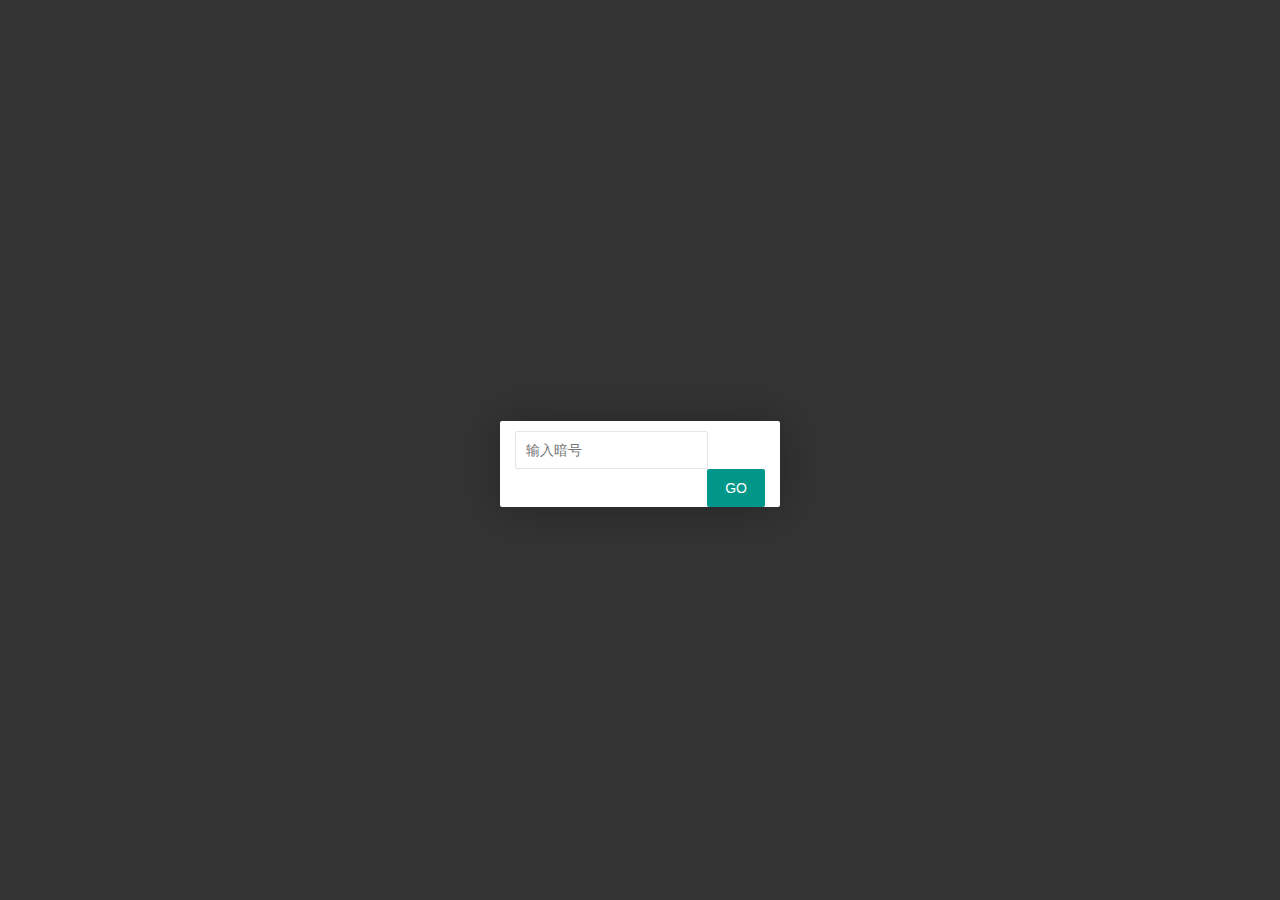
<file: alert.html>
<!DOCTYPE html>
<html>
<head>
<meta charset="utf-8">
<link rel="stylesheet" href="layui/css/layui.css">
</head>
<body>
<!-- 
<div class="layui-card-body">
	<div class="layui-inline">
	    <div class="layui-input-inline">
			<input type="text" class="layui-input" id="code" placeholder="输入暗号">
		</div>
		<button class="layui-btn" id="go" style="float:right;">GO</button>
	</div>
</div>
 -->
<script type="text/javascript" src="layui/layui.js"></script>
<script type="text/javascript">
layui.use(['jquery','layer'],function(){
	var $ = layui.jquery;
	var layer = layui.layer;
	var html = '<div class="layui-card-body"' +
					'<div class="layui-inline">' +
					    '<div class="layui-input-inline">' +
							'<input type="text" class="layui-input" id="code" placeholder="输入暗号">' +
						'</div>' +
						'<button class="layui-btn" id="go" style="float:right;">GO</button>' +
					'</div>' +
				'</div>';

    //示范一个公告层
   layer.open({
      type: 1,
      title: false, //不显示标题栏
      closeBtn: false,
      area: '280px;',
      shade: 0.8,
      content: html,
      success: function(layero){
        layero.find('#go').on("click", function(){
        	alert(layero.find('#code').val());
        });
      }
    });
 	
})
</script>
</body>
</html>
</file>
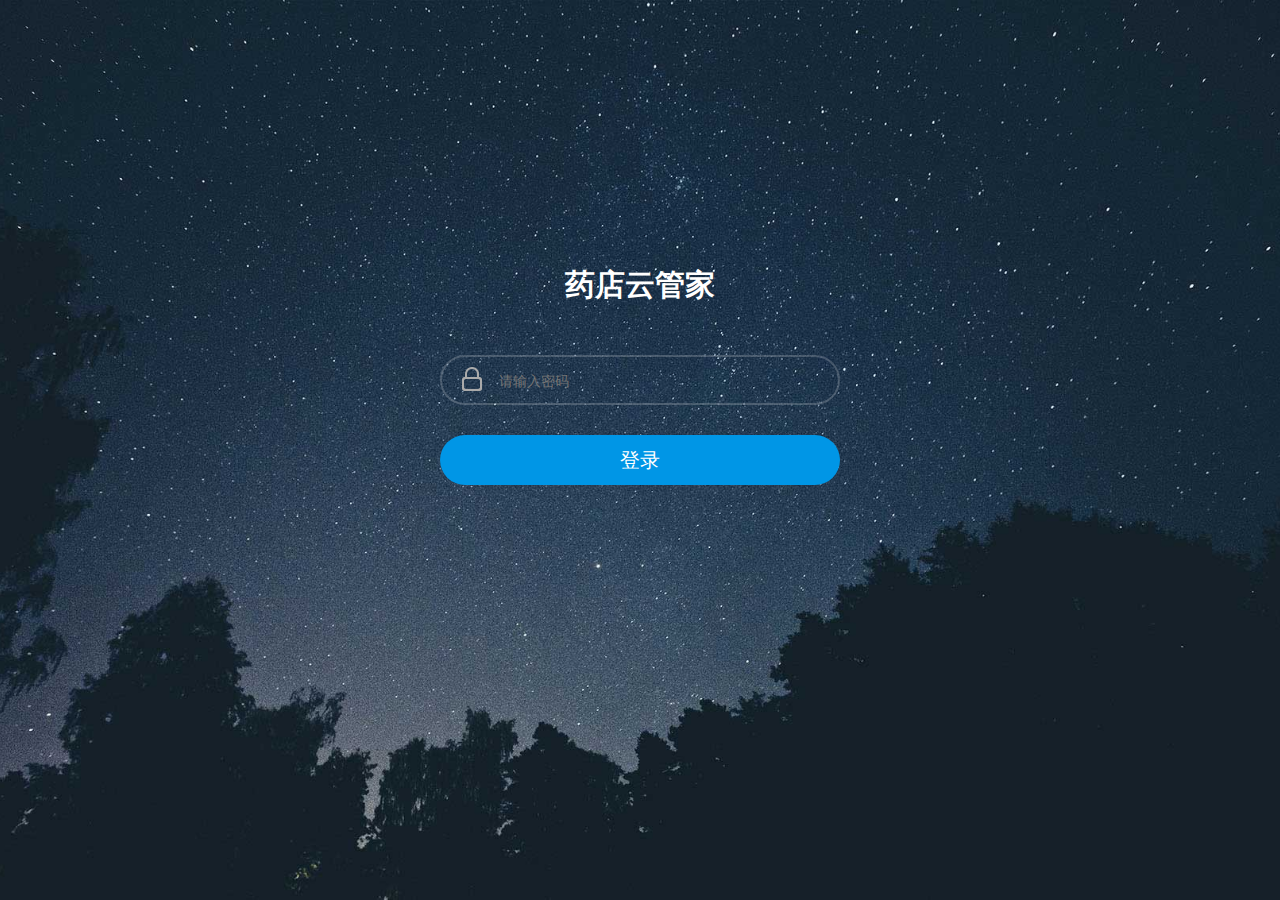
<file: admin/login.html>
<!DOCTYPE html>
<html>
<head>
<title>登录</title>
<meta charset="utf-8">
<link rel="stylesheet" type="text/css" href="css/login.css" />
</head>
<body>
	
	<div class="container">
		<div class="logo_box">
			<h2>药店云管家</h2>
			<!-- <div class="input_outer">
				<span class="u_user"></span>
				<input id="username" type="text" class="text" placeholder="请输入账户">
			</div> -->
			<div class="input_outer">
				<span class="us_uer"></span>
				<input id="password" type="password" class="text" placeholder="请输入密码">
			</div>
			<div class="mb2">
				<a class="act-but submit" href="javascript:;" id="submit">登录</a>
			</div>
		</div>
	</div>
	
<script src="/layui/layui.js"></script>
<script>
layui.use(['jquery','layer'],function(){
	var $ = layui.jquery;
	var layer = layui.layer;

	$("#submit").on("click", function(){
		$.post("/login", {password:$("#password").val()}, function(data){
			if(data){
				location.href="/index";
			}else{
				layui.layer.msg("密码错误");
			}
		});
	});

});
</script>
</body>
</html>
</file>
<file: layui/css/layui.css>
/** layui-v2.3.0-rc1 MIT License By https://www.layui.com */
 .layui-inline,img{display:inline-block;vertical-align:middle}.layui-rate,li{list-style:none}h1,h2,h3,h4,h5,h6{font-weight:400}.layui-edge,.layui-header,.layui-inline,.layui-main{position:relative}.layui-btn,.layui-edge,.layui-inline,img{vertical-align:middle}.layui-btn,.layui-disabled,.layui-icon,.layui-unselect{-webkit-user-select:none;-ms-user-select:none;-moz-user-select:none}blockquote,body,button,dd,div,dl,dt,form,h1,h2,h3,h4,h5,h6,input,li,ol,p,pre,td,textarea,th,ul{margin:0;padding:0;-webkit-tap-highlight-color:rgba(0,0,0,0)}a:active,a:hover{outline:0}img{border:none}table{border-collapse:collapse;border-spacing:0}h4,h5,h6{font-size:100%}button,input,optgroup,option,select,textarea{font-family:inherit;font-size:inherit;font-style:inherit;font-weight:inherit;outline:0}pre{white-space:pre-wrap;white-space:-moz-pre-wrap;white-space:-pre-wrap;white-space:-o-pre-wrap;word-wrap:break-word}body{line-height:24px;font:14px Helvetica Neue,Helvetica,PingFang SC,\5FAE\8F6F\96C5\9ED1,Tahoma,Arial,sans-serif}hr{height:1px;margin:10px 0;border:0;clear:both}a{color:#333;text-decoration:none}a:hover{color:#777}a cite{font-style:normal;*cursor:pointer}.layui-border-box,.layui-border-box *{box-sizing:border-box}.layui-box,.layui-box *{box-sizing:content-box}.layui-clear{clear:both;*zoom:1}.layui-clear:after{content:'\20';clear:both;*zoom:1;display:block;height:0}.layui-inline{*display:inline;*zoom:1}.layui-edge{display:inline-block;width:0;height:0;border-width:6px;border-style:dashed;border-color:transparent;overflow:hidden}.layui-edge-top{top:-4px;border-bottom-color:#999;border-bottom-style:solid}.layui-edge-right{border-left-color:#999;border-left-style:solid}.layui-edge-bottom{top:2px;border-top-color:#999;border-top-style:solid}.layui-edge-left{border-right-color:#999;border-right-style:solid}.layui-elip{text-overflow:ellipsis;overflow:hidden;white-space:nowrap}.layui-disabled,.layui-disabled:hover{color:#d2d2d2!important;cursor:not-allowed!important}.layui-circle{border-radius:100%}.layui-show{display:block!important}.layui-hide{display:none!important}@font-face{font-family:layui-icon;src:url(../font/iconfont.eot?v=230-rc1);src:url(../font/iconfont.eot?v=230-rc1#iefix) format('embedded-opentype'),url(../font/iconfont.svg?v=230-rc1#iconfont) format('svg'),url(../font/iconfont.woff?v=230-rc1) format('woff'),url(../font/iconfont.ttf?v=230-rc1) format('truetype')}.layui-icon{font-family:layui-icon!important;font-size:16px;font-style:normal;-webkit-font-smoothing:antialiased;-moz-osx-font-smoothing:grayscale}.layui-icon-reply-fill:before{content:"\e611"}.layui-icon-set-fill:before{content:"\e614"}.layui-icon-menu-fill:before{content:"\e60f"}.layui-icon-search:before{content:"\e615"}.layui-icon-share:before{content:"\e641"}.layui-icon-set-sm:before{content:"\e620"}.layui-icon-engine:before{content:"\e628"}.layui-icon-close:before{content:"\1006"}.layui-icon-close-fill:before{content:"\1007"}.layui-icon-chart-screen:before{content:"\e629"}.layui-icon-star:before{content:"\e600"}.layui-icon-circle-dot:before{content:"\e617"}.layui-icon-chat:before{content:"\e606"}.layui-icon-release:before{content:"\e609"}.layui-icon-list:before{content:"\e60a"}.layui-icon-chart:before{content:"\e62c"}.layui-icon-ok-circle:before{content:"\1005"}.layui-icon-layim-theme:before{content:"\e61b"}.layui-icon-table:before{content:"\e62d"}.layui-icon-right:before{content:"\e602"}.layui-icon-left:before{content:"\e603"}.layui-icon-cart-simple:before{content:"\e698"}.layui-icon-face-cry:before{content:"\e69c"}.layui-icon-face-smile:before{content:"\e6af"}.layui-icon-survey:before{content:"\e6b2"}.layui-icon-tree:before{content:"\e62e"}.layui-icon-upload-circle:before{content:"\e62f"}.layui-icon-add-circle:before{content:"\e61f"}.layui-icon-download-circle:before{content:"\e601"}.layui-icon-templeate-1:before{content:"\e630"}.layui-icon-util:before{content:"\e631"}.layui-icon-face-surprised:before{content:"\e664"}.layui-icon-edit:before{content:"\e642"}.layui-icon-speaker:before{content:"\e645"}.layui-icon-down:before{content:"\e61a"}.layui-icon-file:before{content:"\e621"}.layui-icon-layouts:before{content:"\e632"}.layui-icon-rate-half:before{content:"\e6c9"}.layui-icon-add-circle-fine:before{content:"\e608"}.layui-icon-prev-circle:before{content:"\e633"}.layui-icon-read:before{content:"\e705"}.layui-icon-404:before{content:"\e61c"}.layui-icon-carousel:before{content:"\e634"}.layui-icon-help:before{content:"\e607"}.layui-icon-code-circle:before{content:"\e635"}.layui-icon-water:before{content:"\e636"}.layui-icon-username:before{content:"\e66f"}.layui-icon-find-fill:before{content:"\e670"}.layui-icon-about:before{content:"\e60b"}.layui-icon-location:before{content:"\e715"}.layui-icon-up:before{content:"\e619"}.layui-icon-pause:before{content:"\e651"}.layui-icon-date:before{content:"\e637"}.layui-icon-layim-uploadfile:before{content:"\e61d"}.layui-icon-delete:before{content:"\e640"}.layui-icon-play:before{content:"\e652"}.layui-icon-top:before{content:"\e604"}.layui-icon-friends:before{content:"\e612"}.layui-icon-refresh-3:before{content:"\e9aa"}.layui-icon-ok:before{content:"\e605"}.layui-icon-layer:before{content:"\e638"}.layui-icon-face-smile-fine:before{content:"\e60c"}.layui-icon-dollar:before{content:"\e659"}.layui-icon-group:before{content:"\e613"}.layui-icon-layim-download:before{content:"\e61e"}.layui-icon-picture-fine:before{content:"\e60d"}.layui-icon-link:before{content:"\e64c"}.layui-icon-diamond:before{content:"\e735"}.layui-icon-log:before{content:"\e60e"}.layui-icon-rate-solid:before{content:"\e67a"}.layui-icon-fonts-del:before{content:"\e64f"}.layui-icon-unlink:before{content:"\e64d"}.layui-icon-fonts-clear:before{content:"\e639"}.layui-icon-triangle-r:before{content:"\e623"}.layui-icon-circle:before{content:"\e63f"}.layui-icon-radio:before{content:"\e643"}.layui-icon-align-center:before{content:"\e647"}.layui-icon-align-right:before{content:"\e648"}.layui-icon-align-left:before{content:"\e649"}.layui-icon-loading-1:before{content:"\e63e"}.layui-icon-return:before{content:"\e65c"}.layui-icon-fonts-strong:before{content:"\e62b"}.layui-icon-upload:before{content:"\e67c"}.layui-icon-dialogue:before{content:"\e63a"}.layui-icon-video:before{content:"\e6ed"}.layui-icon-headset:before{content:"\e6fc"}.layui-icon-cellphone-fine:before{content:"\e63b"}.layui-icon-add-1:before{content:"\e654"}.layui-icon-face-smile-b:before{content:"\e650"}.layui-icon-fonts-html:before{content:"\e64b"}.layui-icon-form:before{content:"\e63c"}.layui-icon-cart:before{content:"\e657"}.layui-icon-camera-fill:before{content:"\e65d"}.layui-icon-tabs:before{content:"\e62a"}.layui-icon-fonts-code:before{content:"\e64e"}.layui-icon-fire:before{content:"\e756"}.layui-icon-set:before{content:"\e716"}.layui-icon-fonts-u:before{content:"\e646"}.layui-icon-triangle-d:before{content:"\e625"}.layui-icon-tips:before{content:"\e702"}.layui-icon-picture:before{content:"\e64a"}.layui-icon-more-vertical:before{content:"\e671"}.layui-icon-flag:before{content:"\e66c"}.layui-icon-loading:before{content:"\e63d"}.layui-icon-fonts-i:before{content:"\e644"}.layui-icon-refresh-1:before{content:"\e666"}.layui-icon-rmb:before{content:"\e65e"}.layui-icon-home:before{content:"\e68e"}.layui-icon-user:before{content:"\e770"}.layui-icon-notice:before{content:"\e667"}.layui-icon-login-weibo:before{content:"\e675"}.layui-icon-voice:before{content:"\e688"}.layui-icon-upload-drag:before{content:"\e681"}.layui-icon-login-qq:before{content:"\e676"}.layui-icon-snowflake:before{content:"\e6b1"}.layui-icon-file-b:before{content:"\e655"}.layui-icon-template:before{content:"\e663"}.layui-icon-auz:before{content:"\e672"}.layui-icon-console:before{content:"\e665"}.layui-icon-app:before{content:"\e653"}.layui-icon-prev:before{content:"\e65a"}.layui-icon-website:before{content:"\e7ae"}.layui-icon-next:before{content:"\e65b"}.layui-icon-component:before{content:"\e857"}.layui-icon-more:before{content:"\e65f"}.layui-icon-login-wechat:before{content:"\e677"}.layui-icon-shrink-right:before{content:"\e668"}.layui-icon-spread-left:before{content:"\e66b"}.layui-icon-camera:before{content:"\e660"}.layui-icon-note:before{content:"\e66e"}.layui-icon-refresh:before{content:"\e669"}.layui-icon-female:before{content:"\e661"}.layui-icon-male:before{content:"\e662"}.layui-icon-password:before{content:"\e673"}.layui-icon-senior:before{content:"\e674"}.layui-icon-theme:before{content:"\e66a"}.layui-icon-tread:before{content:"\e6c5"}.layui-icon-praise:before{content:"\e6c6"}.layui-icon-star-fill:before{content:"\e658"}.layui-icon-rate:before{content:"\e67b"}.layui-icon-template-1:before{content:"\e656"}.layui-icon-vercode:before{content:"\e679"}.layui-icon-cellphone:before{content:"\e678"}.layui-main{width:1140px;margin:0 auto}.layui-header{z-index:1000;height:60px}.layui-header a:hover{transition:all .5s;-webkit-transition:all .5s}.layui-side{position:fixed;left:0;top:0;bottom:0;z-index:999;width:200px;overflow-x:hidden}.layui-side-scroll{position:relative;width:220px;height:100%;overflow-x:hidden}.layui-body{position:absolute;left:200px;right:0;top:0;bottom:0;z-index:998;width:auto;overflow:hidden;overflow-y:auto;box-sizing:border-box}.layui-layout-body{overflow:hidden}.layui-layout-admin .layui-header{background-color:#23262E}.layui-layout-admin .layui-side{top:60px;width:200px;overflow-x:hidden}.layui-layout-admin .layui-body{top:60px;bottom:44px}.layui-layout-admin .layui-main{width:auto;margin:0 15px}.layui-layout-admin .layui-footer{position:fixed;left:200px;right:0;bottom:0;height:44px;line-height:44px;padding:0 15px;background-color:#eee}.layui-layout-admin .layui-logo{position:absolute;left:0;top:0;width:200px;height:100%;line-height:60px;text-align:center;color:#009688;font-size:16px}.layui-layout-admin .layui-header .layui-nav{background:0 0}.layui-layout-left{position:absolute!important;left:200px;top:0}.layui-layout-right{position:absolute!important;right:0;top:0}.layui-container{position:relative;margin:0 auto;padding:0 15px;box-sizing:border-box}.layui-fluid{position:relative;margin:0 auto;padding:0 15px}.layui-row:after,.layui-row:before{content:'';display:block;clear:both}.layui-col-lg1,.layui-col-lg10,.layui-col-lg11,.layui-col-lg12,.layui-col-lg2,.layui-col-lg3,.layui-col-lg4,.layui-col-lg5,.layui-col-lg6,.layui-col-lg7,.layui-col-lg8,.layui-col-lg9,.layui-col-md1,.layui-col-md10,.layui-col-md11,.layui-col-md12,.layui-col-md2,.layui-col-md3,.layui-col-md4,.layui-col-md5,.layui-col-md6,.layui-col-md7,.layui-col-md8,.layui-col-md9,.layui-col-sm1,.layui-col-sm10,.layui-col-sm11,.layui-col-sm12,.layui-col-sm2,.layui-col-sm3,.layui-col-sm4,.layui-col-sm5,.layui-col-sm6,.layui-col-sm7,.layui-col-sm8,.layui-col-sm9,.layui-col-xs1,.layui-col-xs10,.layui-col-xs11,.layui-col-xs12,.layui-col-xs2,.layui-col-xs3,.layui-col-xs4,.layui-col-xs5,.layui-col-xs6,.layui-col-xs7,.layui-col-xs8,.layui-col-xs9{position:relative;display:block;box-sizing:border-box}.layui-col-xs1,.layui-col-xs10,.layui-col-xs11,.layui-col-xs12,.layui-col-xs2,.layui-col-xs3,.layui-col-xs4,.layui-col-xs5,.layui-col-xs6,.layui-col-xs7,.layui-col-xs8,.layui-col-xs9{float:left}.layui-col-xs1{width:8.33333333%}.layui-col-xs2{width:16.66666667%}.layui-col-xs3{width:25%}.layui-col-xs4{width:33.33333333%}.layui-col-xs5{width:41.66666667%}.layui-col-xs6{width:50%}.layui-col-xs7{width:58.33333333%}.layui-col-xs8{width:66.66666667%}.layui-col-xs9{width:75%}.layui-col-xs10{width:83.33333333%}.layui-col-xs11{width:91.66666667%}.layui-col-xs12{width:100%}.layui-col-xs-offset1{margin-left:8.33333333%}.layui-col-xs-offset2{margin-left:16.66666667%}.layui-col-xs-offset3{margin-left:25%}.layui-col-xs-offset4{margin-left:33.33333333%}.layui-col-xs-offset5{margin-left:41.66666667%}.layui-col-xs-offset6{margin-left:50%}.layui-col-xs-offset7{margin-left:58.33333333%}.layui-col-xs-offset8{margin-left:66.66666667%}.layui-col-xs-offset9{margin-left:75%}.layui-col-xs-offset10{margin-left:83.33333333%}.layui-col-xs-offset11{margin-left:91.66666667%}.layui-col-xs-offset12{margin-left:100%}@media screen and (max-width:768px){.layui-hide-xs{display:none!important}.layui-show-xs-block{display:block!important}.layui-show-xs-inline{display:inline!important}.layui-show-xs-inline-block{display:inline-block!important}}@media screen and (min-width:768px){.layui-container{width:750px}.layui-hide-sm{display:none!important}.layui-show-sm-block{display:block!important}.layui-show-sm-inline{display:inline!important}.layui-show-sm-inline-block{display:inline-block!important}.layui-col-sm1,.layui-col-sm10,.layui-col-sm11,.layui-col-sm12,.layui-col-sm2,.layui-col-sm3,.layui-col-sm4,.layui-col-sm5,.layui-col-sm6,.layui-col-sm7,.layui-col-sm8,.layui-col-sm9{float:left}.layui-col-sm1{width:8.33333333%}.layui-col-sm2{width:16.66666667%}.layui-col-sm3{width:25%}.layui-col-sm4{width:33.33333333%}.layui-col-sm5{width:41.66666667%}.layui-col-sm6{width:50%}.layui-col-sm7{width:58.33333333%}.layui-col-sm8{width:66.66666667%}.layui-col-sm9{width:75%}.layui-col-sm10{width:83.33333333%}.layui-col-sm11{width:91.66666667%}.layui-col-sm12{width:100%}.layui-col-sm-offset1{margin-left:8.33333333%}.layui-col-sm-offset2{margin-left:16.66666667%}.layui-col-sm-offset3{margin-left:25%}.layui-col-sm-offset4{margin-left:33.33333333%}.layui-col-sm-offset5{margin-left:41.66666667%}.layui-col-sm-offset6{margin-left:50%}.layui-col-sm-offset7{margin-left:58.33333333%}.layui-col-sm-offset8{margin-left:66.66666667%}.layui-col-sm-offset9{margin-left:75%}.layui-col-sm-offset10{margin-left:83.33333333%}.layui-col-sm-offset11{margin-left:91.66666667%}.layui-col-sm-offset12{margin-left:100%}}@media screen and (min-width:992px){.layui-container{width:970px}.layui-hide-md{display:none!important}.layui-show-md-block{display:block!important}.layui-show-md-inline{display:inline!important}.layui-show-md-inline-block{display:inline-block!important}.layui-col-md1,.layui-col-md10,.layui-col-md11,.layui-col-md12,.layui-col-md2,.layui-col-md3,.layui-col-md4,.layui-col-md5,.layui-col-md6,.layui-col-md7,.layui-col-md8,.layui-col-md9{float:left}.layui-col-md1{width:8.33333333%}.layui-col-md2{width:16.66666667%}.layui-col-md3{width:25%}.layui-col-md4{width:33.33333333%}.layui-col-md5{width:41.66666667%}.layui-col-md6{width:50%}.layui-col-md7{width:58.33333333%}.layui-col-md8{width:66.66666667%}.layui-col-md9{width:75%}.layui-col-md10{width:83.33333333%}.layui-col-md11{width:91.66666667%}.layui-col-md12{width:100%}.layui-col-md-offset1{margin-left:8.33333333%}.layui-col-md-offset2{margin-left:16.66666667%}.layui-col-md-offset3{margin-left:25%}.layui-col-md-offset4{margin-left:33.33333333%}.layui-col-md-offset5{margin-left:41.66666667%}.layui-col-md-offset6{margin-left:50%}.layui-col-md-offset7{margin-left:58.33333333%}.layui-col-md-offset8{margin-left:66.66666667%}.layui-col-md-offset9{margin-left:75%}.layui-col-md-offset10{margin-left:83.33333333%}.layui-col-md-offset11{margin-left:91.66666667%}.layui-col-md-offset12{margin-left:100%}}@media screen and (min-width:1200px){.layui-container{width:1170px}.layui-hide-lg{display:none!important}.layui-show-lg-block{display:block!important}.layui-show-lg-inline{display:inline!important}.layui-show-lg-inline-block{display:inline-block!important}.layui-col-lg1,.layui-col-lg10,.layui-col-lg11,.layui-col-lg12,.layui-col-lg2,.layui-col-lg3,.layui-col-lg4,.layui-col-lg5,.layui-col-lg6,.layui-col-lg7,.layui-col-lg8,.layui-col-lg9{float:left}.layui-col-lg1{width:8.33333333%}.layui-col-lg2{width:16.66666667%}.layui-col-lg3{width:25%}.layui-col-lg4{width:33.33333333%}.layui-col-lg5{width:41.66666667%}.layui-col-lg6{width:50%}.layui-col-lg7{width:58.33333333%}.layui-col-lg8{width:66.66666667%}.layui-col-lg9{width:75%}.layui-col-lg10{width:83.33333333%}.layui-col-lg11{width:91.66666667%}.layui-col-lg12{width:100%}.layui-col-lg-offset1{margin-left:8.33333333%}.layui-col-lg-offset2{margin-left:16.66666667%}.layui-col-lg-offset3{margin-left:25%}.layui-col-lg-offset4{margin-left:33.33333333%}.layui-col-lg-offset5{margin-left:41.66666667%}.layui-col-lg-offset6{margin-left:50%}.layui-col-lg-offset7{margin-left:58.33333333%}.layui-col-lg-offset8{margin-left:66.66666667%}.layui-col-lg-offset9{margin-left:75%}.layui-col-lg-offset10{margin-left:83.33333333%}.layui-col-lg-offset11{margin-left:91.66666667%}.layui-col-lg-offset12{margin-left:100%}}.layui-col-space1{margin:-.5px}.layui-col-space1>*{padding:.5px}.layui-col-space3{margin:-1.5px}.layui-col-space3>*{padding:1.5px}.layui-col-space5{margin:-2.5px}.layui-col-space5>*{padding:2.5px}.layui-col-space8{margin:-3.5px}.layui-col-space8>*{padding:3.5px}.layui-col-space10{margin:-5px}.layui-col-space10>*{padding:5px}.layui-col-space12{margin:-6px}.layui-col-space12>*{padding:6px}.layui-col-space15{margin:-7.5px}.layui-col-space15>*{padding:7.5px}.layui-col-space18{margin:-9px}.layui-col-space18>*{padding:9px}.layui-col-space20{margin:-10px}.layui-col-space20>*{padding:10px}.layui-col-space22{margin:-11px}.layui-col-space22>*{padding:11px}.layui-col-space25{margin:-12.5px}.layui-col-space25>*{padding:12.5px}.layui-col-space30{margin:-15px}.layui-col-space30>*{padding:15px}.layui-btn,.layui-input,.layui-select,.layui-textarea,.layui-upload-button{outline:0;-webkit-appearance:none;transition:all .3s;-webkit-transition:all .3s;box-sizing:border-box}.layui-elem-quote{margin-bottom:10px;padding:15px;line-height:22px;border-left:5px solid #009688;border-radius:0 2px 2px 0;background-color:#f2f2f2}.layui-quote-nm{border-style:solid;border-width:1px 1px 1px 5px;background:0 0}.layui-elem-field{margin-bottom:10px;padding:0;border-width:1px;border-style:solid}.layui-elem-field legend{margin-left:20px;padding:0 10px;font-size:20px;font-weight:300}.layui-field-title{margin:10px 0 20px;border-width:1px 0 0}.layui-field-box{padding:10px 15px}.layui-field-title .layui-field-box{padding:10px 0}.layui-progress{position:relative;height:6px;border-radius:20px;background-color:#e2e2e2}.layui-progress-bar{position:absolute;left:0;top:0;width:0;max-width:100%;height:6px;border-radius:20px;text-align:right;background-color:#5FB878;transition:all .3s;-webkit-transition:all .3s}.layui-progress-big,.layui-progress-big .layui-progress-bar{height:18px;line-height:18px}.layui-progress-text{position:relative;top:-20px;line-height:18px;font-size:12px;color:#666}.layui-progress-big .layui-progress-text{position:static;padding:0 10px;color:#fff}.layui-collapse{border-width:1px;border-style:solid;border-radius:2px}.layui-colla-content,.layui-colla-item{border-top-width:1px;border-top-style:solid}.layui-colla-item:first-child{border-top:none}.layui-colla-title{position:relative;height:42px;line-height:42px;padding:0 15px 0 35px;color:#333;background-color:#f2f2f2;cursor:pointer;font-size:14px;overflow:hidden}.layui-colla-content{display:none;padding:10px 15px;line-height:22px;color:#666}.layui-colla-icon{position:absolute;left:15px;top:0;font-size:14px}.layui-card-body,.layui-card-header,.layui-form-label,.layui-form-mid,.layui-form-select,.layui-input-block,.layui-input-inline,.layui-textarea{position:relative}.layui-card{margin-bottom:15px;border-radius:2px;background-color:#fff;box-shadow:0 1px 2px 0 rgba(0,0,0,.05)}.layui-card:last-child{margin-bottom:0}.layui-card-header{height:42px;line-height:42px;padding:0 15px;border-bottom:1px solid #f6f6f6;color:#333;border-radius:2px 2px 0 0;font-size:14px}.layui-bg-black,.layui-bg-blue,.layui-bg-cyan,.layui-bg-green,.layui-bg-orange,.layui-bg-red{color:#fff!important}.layui-card-body{padding:10px 15px;line-height:24px}.layui-card-body[pad15]{padding:15px}.layui-card-body[pad20]{padding:20px}.layui-card-body .layui-table{margin:5px 0}.layui-card .layui-tab{margin:0}.layui-panel-window{position:relative;padding:15px;border-radius:0;border-top:5px solid #E6E6E6;background-color:#fff}.layui-bg-red{background-color:#FF5722!important}.layui-bg-orange{background-color:#FFB800!important}.layui-bg-green{background-color:#009688!important}.layui-bg-cyan{background-color:#2F4056!important}.layui-bg-blue{background-color:#1E9FFF!important}.layui-bg-black{background-color:#393D49!important}.layui-bg-gray{background-color:#eee!important;color:#666!important}.layui-badge-rim,.layui-colla-content,.layui-colla-item,.layui-collapse,.layui-elem-field,.layui-form-pane .layui-form-item[pane],.layui-form-pane .layui-form-label,.layui-input,.layui-layedit,.layui-layedit-tool,.layui-quote-nm,.layui-select,.layui-tab-bar,.layui-tab-card,.layui-tab-title,.layui-tab-title .layui-this:after,.layui-textarea{border-color:#e6e6e6}.layui-timeline-item:before,hr{background-color:#e6e6e6}.layui-text{line-height:22px;font-size:14px;color:#666}.layui-text h1,.layui-text h2,.layui-text h3{font-weight:500;color:#333}.layui-text h1{font-size:30px}.layui-text h2{font-size:24px}.layui-text h3{font-size:18px}.layui-text a:not(.layui-btn){color:#01AAED}.layui-text a:not(.layui-btn):hover{text-decoration:underline}.layui-text ul{padding:5px 0 5px 15px}.layui-text ul li{margin-top:5px;list-style-type:disc}.layui-text em,.layui-word-aux{color:#999!important;padding:0 5px!important}.layui-btn{display:inline-block;height:38px;line-height:38px;padding:0 18px;background-color:#009688;color:#fff;white-space:nowrap;text-align:center;font-size:14px;border:none;border-radius:2px;cursor:pointer}.layui-btn:hover{opacity:.8;filter:alpha(opacity=80);color:#fff}.layui-btn:active{opacity:1;filter:alpha(opacity=100)}.layui-btn+.layui-btn{margin-left:10px}.layui-btn-container{font-size:0}.layui-btn-container .layui-btn{margin-right:10px;margin-bottom:10px}.layui-btn-container .layui-btn+.layui-btn{margin-left:0}.layui-table .layui-btn-container .layui-btn{margin-bottom:9px}.layui-btn-radius{border-radius:100px}.layui-btn .layui-icon{margin-right:3px;font-size:18px;vertical-align:bottom;vertical-align:middle\9}.layui-btn-primary{border:1px solid #C9C9C9;background-color:#fff;color:#555}.layui-btn-primary:hover{border-color:#009688;color:#333}.layui-btn-normal{background-color:#1E9FFF}.layui-btn-warm{background-color:#FFB800}.layui-btn-danger{background-color:#FF5722}.layui-btn-disabled,.layui-btn-disabled:active,.layui-btn-disabled:hover{border:1px solid #e6e6e6;background-color:#FBFBFB;color:#C9C9C9;cursor:not-allowed;opacity:1}.layui-btn-lg{height:44px;line-height:44px;padding:0 25px;font-size:16px}.layui-btn-sm{height:30px;line-height:30px;padding:0 10px;font-size:12px}.layui-btn-sm i{font-size:16px!important}.layui-btn-xs{height:22px;line-height:22px;padding:0 5px;font-size:12px}.layui-btn-xs i{font-size:14px!important}.layui-btn-group{display:inline-block;vertical-align:middle;font-size:0}.layui-btn-group .layui-btn{margin-left:0!important;margin-right:0!important;border-left:1px solid rgba(255,255,255,.5);border-radius:0}.layui-btn-group .layui-btn-primary{border-left:none}.layui-btn-group .layui-btn-primary:hover{border-color:#C9C9C9;color:#009688}.layui-btn-group .layui-btn:first-child{border-left:none;border-radius:2px 0 0 2px}.layui-btn-group .layui-btn-primary:first-child{border-left:1px solid #c9c9c9}.layui-btn-group .layui-btn:last-child{border-radius:0 2px 2px 0}.layui-btn-group .layui-btn+.layui-btn{margin-left:0}.layui-btn-group+.layui-btn-group{margin-left:10px}.layui-btn-fluid{width:100%}.layui-input,.layui-select,.layui-textarea{height:38px;line-height:1.3;line-height:38px\9;border-width:1px;border-style:solid;background-color:#fff;border-radius:2px}.layui-input::-webkit-input-placeholder,.layui-select::-webkit-input-placeholder,.layui-textarea::-webkit-input-placeholder{line-height:1.3}.layui-input,.layui-textarea{display:block;width:100%;padding-left:10px}.layui-input:hover,.layui-textarea:hover{border-color:#D2D2D2!important}.layui-input:focus,.layui-textarea:focus{border-color:#C9C9C9!important}.layui-textarea{min-height:100px;height:auto;line-height:20px;padding:6px 10px;resize:vertical}.layui-select{padding:0 10px}.layui-form input[type=checkbox],.layui-form input[type=radio],.layui-form select{display:none}.layui-form [lay-ignore]{display:initial}.layui-form-item{margin-bottom:15px;clear:both;*zoom:1}.layui-form-item:after{content:'\20';clear:both;*zoom:1;display:block;height:0}.layui-form-label{float:left;display:block;padding:9px 15px;width:80px;font-weight:400;line-height:20px;text-align:right}.layui-form-label-col{display:block;float:none;padding:9px 0;line-height:20px;text-align:left}.layui-form-item .layui-inline{margin-bottom:5px;margin-right:10px}.layui-input-block{margin-left:110px;min-height:36px}.layui-input-inline{display:inline-block;vertical-align:middle}.layui-form-item .layui-input-inline{float:left;width:190px;margin-right:10px}.layui-form-text .layui-input-inline{width:auto}.layui-form-mid{float:left;display:block;padding:9px 0!important;line-height:20px;margin-right:10px}.layui-form-danger+.layui-form-select .layui-input,.layui-form-danger:focus{border-color:#FF5722!important}.layui-form-select .layui-input{padding-right:30px;cursor:pointer}.layui-form-select .layui-edge{position:absolute;right:10px;top:50%;margin-top:-3px;cursor:pointer;border-width:6px;border-top-color:#c2c2c2;border-top-style:solid;transition:all .3s;-webkit-transition:all .3s}.layui-form-select dl{display:none;position:absolute;left:0;top:42px;padding:5px 0;z-index:999;min-width:100%;border:1px solid #d2d2d2;max-height:300px;overflow-y:auto;background-color:#fff;border-radius:2px;box-shadow:0 2px 4px rgba(0,0,0,.12);box-sizing:border-box}.layui-form-select dl dd,.layui-form-select dl dt{padding:0 10px;line-height:36px;white-space:nowrap;overflow:hidden;text-overflow:ellipsis}.layui-form-select dl dt{font-size:12px;color:#999}.layui-form-select dl dd{cursor:pointer}.layui-form-select dl dd:hover{background-color:#f2f2f2}.layui-form-select .layui-select-group dd{padding-left:20px}.layui-form-select dl dd.layui-select-tips{padding-left:10px!important;color:#999}.layui-form-select dl dd.layui-this{background-color:#5FB878;color:#fff}.layui-form-checkbox,.layui-form-select dl dd.layui-disabled{background-color:#fff}.layui-form-selected dl{display:block}.layui-form-checkbox,.layui-form-checkbox *,.layui-form-switch{display:inline-block;vertical-align:middle}.layui-form-selected .layui-edge{margin-top:-9px;-webkit-transform:rotate(180deg);transform:rotate(180deg);margin-top:-3px\9}:root .layui-form-selected .layui-edge{margin-top:-9px\0/IE9}.layui-form-selectup dl{top:auto;bottom:42px}.layui-select-none{margin:5px 0;text-align:center;color:#999}.layui-select-disabled .layui-disabled{border-color:#eee!important}.layui-select-disabled .layui-edge{border-top-color:#d2d2d2}.layui-form-checkbox{position:relative;height:30px;line-height:30px;margin-right:10px;padding-right:30px;cursor:pointer;font-size:0;-webkit-transition:.1s linear;transition:.1s linear;box-sizing:border-box}.layui-form-checkbox span{padding:0 10px;height:100%;font-size:14px;border-radius:2px 0 0 2px;background-color:#d2d2d2;color:#fff;overflow:hidden;white-space:nowrap;text-overflow:ellipsis}.layui-form-checkbox:hover span{background-color:#c2c2c2}.layui-form-checkbox i{position:absolute;right:0;top:0;width:30px;height:28px;border:1px solid #d2d2d2;border-left:none;border-radius:0 2px 2px 0;color:#fff;font-size:20px;text-align:center}.layui-form-checkbox:hover i{border-color:#c2c2c2;color:#c2c2c2}.layui-form-checked,.layui-form-checked:hover{border-color:#5FB878}.layui-form-checked span,.layui-form-checked:hover span{background-color:#5FB878}.layui-form-checked i,.layui-form-checked:hover i{color:#5FB878}.layui-form-item .layui-form-checkbox{margin-top:4px}.layui-form-checkbox[lay-skin=primary]{height:auto!important;line-height:normal!important;border:none!important;margin-right:0;padding-right:0;background:0 0}.layui-form-checkbox[lay-skin=primary] span{float:right;padding-right:15px;line-height:18px;background:0 0;color:#666}.layui-form-checkbox[lay-skin=primary] i{position:relative;top:0;width:16px;height:16px;line-height:16px;border:1px solid #d2d2d2;font-size:12px;border-radius:2px;background-color:#fff;-webkit-transition:.1s linear;transition:.1s linear}.layui-form-checkbox[lay-skin=primary]:hover i{border-color:#5FB878;color:#fff}.layui-form-checked[lay-skin=primary] i{border-color:#5FB878;background-color:#5FB878;color:#fff}.layui-checkbox-disbaled[lay-skin=primary] span{background:0 0!important;color:#c2c2c2}.layui-checkbox-disbaled[lay-skin=primary]:hover i{border-color:#d2d2d2}.layui-form-item .layui-form-checkbox[lay-skin=primary]{margin-top:10px}.layui-form-switch{position:relative;height:22px;line-height:22px;min-width:35px;padding:0 5px;margin-top:8px;border:1px solid #d2d2d2;border-radius:20px;cursor:pointer;background-color:#fff;-webkit-transition:.1s linear;transition:.1s linear}.layui-form-switch i{position:absolute;left:5px;top:3px;width:16px;height:16px;border-radius:20px;background-color:#d2d2d2;-webkit-transition:.1s linear;transition:.1s linear}.layui-form-switch em{position:relative;top:0;width:25px;margin-left:21px;padding:0!important;text-align:center!important;color:#999!important;font-style:normal!important;font-size:12px}.layui-form-onswitch{border-color:#5FB878;background-color:#5FB878}.layui-checkbox-disbaled,.layui-checkbox-disbaled i{border-color:#e2e2e2!important}.layui-form-onswitch i{left:100%;margin-left:-21px;background-color:#fff}.layui-form-onswitch em{margin-left:5px;margin-right:21px;color:#fff!important}.layui-checkbox-disbaled span{background-color:#e2e2e2!important}.layui-checkbox-disbaled:hover i{color:#fff!important}[lay-radio]{display:none}.layui-form-radio,.layui-form-radio *{display:inline-block;vertical-align:middle}.layui-form-radio{line-height:28px;margin:6px 10px 0 0;padding-right:10px;cursor:pointer;font-size:0}.layui-form-radio *{font-size:14px}.layui-form-radio>i{margin-right:8px;font-size:22px;color:#c2c2c2}.layui-form-radio>i:hover,.layui-form-radioed>i{color:#5FB878}.layui-radio-disbaled>i{color:#e2e2e2!important}.layui-form-pane .layui-form-label{width:110px;padding:8px 15px;height:38px;line-height:20px;border-width:1px;border-style:solid;border-radius:2px 0 0 2px;text-align:center;background-color:#FBFBFB;overflow:hidden;white-space:nowrap;text-overflow:ellipsis;box-sizing:border-box}.layui-form-pane .layui-input-inline{margin-left:-1px}.layui-form-pane .layui-input-block{margin-left:110px;left:-1px}.layui-form-pane .layui-input{border-radius:0 2px 2px 0}.layui-form-pane .layui-form-text .layui-form-label{float:none;width:100%;border-radius:2px;box-sizing:border-box;text-align:left}.layui-form-pane .layui-form-text .layui-input-inline{display:block;margin:0;top:-1px;clear:both}.layui-form-pane .layui-form-text .layui-input-block{margin:0;left:0;top:-1px}.layui-form-pane .layui-form-text .layui-textarea{min-height:100px;border-radius:0 0 2px 2px}.layui-form-pane .layui-form-checkbox{margin:4px 0 4px 10px}.layui-form-pane .layui-form-radio,.layui-form-pane .layui-form-switch{margin-top:6px;margin-left:10px}.layui-form-pane .layui-form-item[pane]{position:relative;border-width:1px;border-style:solid}.layui-form-pane .layui-form-item[pane] .layui-form-label{position:absolute;left:0;top:0;height:100%;border-width:0 1px 0 0}.layui-form-pane .layui-form-item[pane] .layui-input-inline{margin-left:110px}@media screen and (max-width:450px){.layui-form-item .layui-form-label{text-overflow:ellipsis;overflow:hidden;white-space:nowrap}.layui-form-item .layui-inline{display:block;margin-right:0;margin-bottom:20px;clear:both}.layui-form-item .layui-inline:after{content:'\20';clear:both;display:block;height:0}.layui-form-item .layui-input-inline{display:block;float:none;left:-3px;width:auto;margin:0 0 10px 112px}.layui-form-item .layui-input-inline+.layui-form-mid{margin-left:110px;top:-5px;padding:0}.layui-form-item .layui-form-checkbox{margin-right:5px;margin-bottom:5px}}.layui-layedit{border-width:1px;border-style:solid;border-radius:2px}.layui-layedit-tool{padding:3px 5px;border-bottom-width:1px;border-bottom-style:solid;font-size:0}.layedit-tool-fixed{position:fixed;top:0;border-top:1px solid #e2e2e2}.layui-layedit-tool .layedit-tool-mid,.layui-layedit-tool .layui-icon{display:inline-block;vertical-align:middle;text-align:center;font-size:14px}.layui-layedit-tool .layui-icon{position:relative;width:32px;height:30px;line-height:30px;margin:3px 5px;color:#777;cursor:pointer;border-radius:2px}.layui-layedit-tool .layui-icon:hover{color:#393D49}.layui-layedit-tool .layui-icon:active{color:#000}.layui-layedit-tool .layedit-tool-active{background-color:#e2e2e2;color:#000}.layui-layedit-tool .layui-disabled,.layui-layedit-tool .layui-disabled:hover{color:#d2d2d2;cursor:not-allowed}.layui-layedit-tool .layedit-tool-mid{width:1px;height:18px;margin:0 10px;background-color:#d2d2d2}.layedit-tool-html{width:50px!important;font-size:30px!important}.layedit-tool-b,.layedit-tool-code,.layedit-tool-help{font-size:16px!important}.layedit-tool-d,.layedit-tool-face,.layedit-tool-image,.layedit-tool-unlink{font-size:18px!important}.layedit-tool-image input{position:absolute;font-size:0;left:0;top:0;width:100%;height:100%;opacity:.01;filter:Alpha(opacity=1);cursor:pointer}.layui-layedit-iframe iframe{display:block;width:100%}#LAY_layedit_code{overflow:hidden}.layui-laypage{display:inline-block;*display:inline;*zoom:1;vertical-align:middle;margin:10px 0;font-size:0}.layui-laypage>a:first-child,.layui-laypage>a:first-child em{border-radius:2px 0 0 2px}.layui-laypage>a:last-child,.layui-laypage>a:last-child em{border-radius:0 2px 2px 0}.layui-laypage>:first-child{margin-left:0!important}.layui-laypage>:last-child{margin-right:0!important}.layui-laypage a,.layui-laypage button,.layui-laypage input,.layui-laypage select,.layui-laypage span{border:1px solid #e2e2e2}.layui-laypage a,.layui-laypage span{display:inline-block;*display:inline;*zoom:1;vertical-align:middle;padding:0 15px;height:28px;line-height:28px;margin:0 -1px 5px 0;background-color:#fff;color:#333;font-size:12px}.layui-laypage a:hover{color:#009688}.layui-laypage em{font-style:normal}.layui-laypage .layui-laypage-spr{color:#999;font-weight:700}.layui-laypage a{text-decoration:none}.layui-laypage .layui-laypage-curr{position:relative}.layui-laypage .layui-laypage-curr em{position:relative;color:#fff}.layui-laypage .layui-laypage-curr .layui-laypage-em{position:absolute;left:-1px;top:-1px;padding:1px;width:100%;height:100%;background-color:#009688}.layui-laypage-em{border-radius:2px}.layui-laypage-next em,.layui-laypage-prev em{font-family:Sim sun;font-size:16px}.layui-laypage .layui-laypage-count,.layui-laypage .layui-laypage-limits,.layui-laypage .layui-laypage-refresh,.layui-laypage .layui-laypage-skip{margin-left:10px;margin-right:10px;padding:0;border:none}.layui-laypage .layui-laypage-limits,.layui-laypage .layui-laypage-refresh{vertical-align:top}.layui-laypage .layui-laypage-refresh i{font-size:18px;cursor:pointer}.layui-laypage select{height:22px;padding:3px;border-radius:2px;cursor:pointer}.layui-laypage .layui-laypage-skip{height:30px;line-height:30px;color:#999}.layui-laypage button,.layui-laypage input{height:30px;line-height:30px;border-radius:2px;vertical-align:top;background-color:#fff;box-sizing:border-box}.layui-laypage input{display:inline-block;width:40px;margin:0 10px;padding:0 3px;text-align:center}.layui-laypage input:focus,.layui-laypage select:focus{border-color:#009688!important}.layui-laypage button{margin-left:10px;padding:0 10px;cursor:pointer}.layui-table,.layui-table-view{margin:10px 0}.layui-flow-more{margin:10px 0;text-align:center;color:#999;font-size:14px}.layui-flow-more a{height:32px;line-height:32px}.layui-flow-more a *{display:inline-block;vertical-align:top}.layui-flow-more a cite{padding:0 20px;border-radius:3px;background-color:#eee;color:#333;font-style:normal}.layui-flow-more a cite:hover{opacity:.8}.layui-flow-more a i{font-size:30px;color:#737383}.layui-table{width:100%;background-color:#fff;color:#666}.layui-table tr{transition:all .3s;-webkit-transition:all .3s}.layui-table th{text-align:left;font-weight:400}.layui-table tbody tr:hover,.layui-table thead tr,.layui-table-click,.layui-table-header,.layui-table-hover,.layui-table-mend,.layui-table-patch,.layui-table-tool,.layui-table[lay-even] tr:nth-child(even){background-color:#f2f2f2}.layui-table td,.layui-table th,.layui-table-fixed-r,.layui-table-header,.layui-table-page,.layui-table-tips-main,.layui-table-tool,.layui-table-view,.layui-table[lay-skin=line],.layui-table[lay-skin=row]{border-width:1px;border-style:solid;border-color:#e6e6e6}.layui-table td,.layui-table th{position:relative;padding:9px 15px;min-height:20px;line-height:20px;font-size:14px}.layui-table[lay-skin=line] td,.layui-table[lay-skin=line] th{border-width:0 0 1px}.layui-table[lay-skin=row] td,.layui-table[lay-skin=row] th{border-width:0 1px 0 0}.layui-table[lay-skin=nob] td,.layui-table[lay-skin=nob] th{border:none}.layui-table img{max-width:100px}.layui-table[lay-size=lg] td,.layui-table[lay-size=lg] th{padding:15px 30px}.layui-table-view .layui-table[lay-size=lg] .layui-table-cell{height:40px;line-height:40px}.layui-table[lay-size=sm] td,.layui-table[lay-size=sm] th{font-size:12px;padding:5px 10px}.layui-table-view .layui-table[lay-size=sm] .layui-table-cell{height:20px;line-height:20px}.layui-table[lay-data]{display:none}.layui-table-box,.layui-table-view{position:relative;overflow:hidden}.layui-table-view .layui-table{position:relative;width:auto;margin:0}.layui-table-body,.layui-table-header .layui-table,.layui-table-page{margin-bottom:-1px}.layui-table-view .layui-table[lay-skin=line]{border-width:0 1px 0 0}.layui-table-view .layui-table[lay-skin=row]{border-width:0 0 1px}.layui-table-view .layui-table td,.layui-table-view .layui-table th{padding:5px 0;border-top:none;border-left:none}.layui-table-view .layui-table td{cursor:default}.layui-table-view .layui-form-checkbox[lay-skin=primary] i{width:18px;height:18px}.layui-table-header{border-width:0 0 1px;overflow:hidden}.layui-table-sort{width:10px;height:20px;margin-left:5px;cursor:pointer!important}.layui-table-sort .layui-edge{position:absolute;left:5px;border-width:5px}.layui-table-sort .layui-table-sort-asc{top:4px;border-top:none;border-bottom-style:solid;border-bottom-color:#b2b2b2}.layui-table-sort .layui-table-sort-asc:hover{border-bottom-color:#666}.layui-table-sort .layui-table-sort-desc{bottom:4px;border-bottom:none;border-top-style:solid;border-top-color:#b2b2b2}.layui-table-sort .layui-table-sort-desc:hover{border-top-color:#666}.layui-table-sort[lay-sort=asc] .layui-table-sort-asc{border-bottom-color:#000}.layui-table-sort[lay-sort=desc] .layui-table-sort-desc{border-top-color:#000}.layui-table-cell{height:28px;line-height:28px;padding:0 15px;position:relative;overflow:hidden;text-overflow:ellipsis;white-space:nowrap;box-sizing:border-box}.layui-table-cell .layui-form-checkbox[lay-skin=primary],.layui-table-cell .layui-form-radio[lay-skin=primary]{top:-1px;vertical-align:middle}.layui-table-cell .layui-form-radio{padding-right:0}.layui-table-cell .layui-form-radio>i{margin-right:0}.layui-table-cell .layui-table-link{color:#01AAED}.laytable-cell-checkbox,.laytable-cell-numbers,.laytable-cell-radio,.laytable-cell-space{padding:0;text-align:center}.layui-table-body{position:relative;overflow:auto;margin-right:-1px}.layui-table-body .layui-none{line-height:40px;text-align:center;color:#999}.layui-table-fixed{position:absolute;left:0;top:0}.layui-table-fixed .layui-table-body{overflow:hidden}.layui-table-fixed-l{box-shadow:0 -1px 8px rgba(0,0,0,.08)}.layui-table-fixed-r{left:auto;right:-1px;border-width:0 0 0 1px;box-shadow:-1px 0 8px rgba(0,0,0,.08)}.layui-table-fixed-r .layui-table-header{position:relative;overflow:visible}.layui-table-mend{position:absolute;right:-49px;top:0;height:100%;width:50px}.layui-table-tool{position:relative;width:100%;height:50px;line-height:30px;padding:10px 15px;border-width:0 0 1px}.layui-table-page{position:relative;width:100%;padding:7px 7px 0;border-width:1px 0 0;height:41px;font-size:12px}.layui-table-page>div{height:26px}.layui-table-page .layui-laypage{margin:0}.layui-table-page .layui-laypage a,.layui-table-page .layui-laypage span{height:26px;line-height:26px;margin-bottom:10px;border:none;background:0 0}.layui-table-page .layui-laypage a,.layui-table-page .layui-laypage span.layui-laypage-curr{padding:0 12px}.layui-table-page .layui-laypage span{margin-left:0;padding:0}.layui-table-page .layui-laypage .layui-laypage-prev{margin-left:-7px!important}.layui-table-page .layui-laypage .layui-laypage-curr .layui-laypage-em{left:0;top:0;padding:0}.layui-table-page .layui-laypage button,.layui-table-page .layui-laypage input{height:26px;line-height:26px}.layui-table-page .layui-laypage input{width:40px}.layui-table-page .layui-laypage button{padding:0 10px}.layui-table-page select{height:18px}.layui-table-view select[lay-ignore]{display:inline-block}.layui-table-patch .layui-table-cell{padding:0;width:30px}.layui-table-edit{position:absolute;left:0;top:0;width:100%;height:100%;padding:0 14px 1px;border-radius:0;box-shadow:1px 1px 20px rgba(0,0,0,.15)}.layui-table-edit:focus{border-color:#5FB878!important}select.layui-table-edit{padding:0 0 0 10px;border-color:#C9C9C9}.layui-table-view .layui-form-checkbox,.layui-table-view .layui-form-radio,.layui-table-view .layui-form-switch{top:0;margin:0;box-sizing:content-box}.layui-table-view .layui-form-checkbox{top:-1px;height:26px;line-height:26px}body .layui-table-tips .layui-layer-content{background:0 0;padding:0;box-shadow:0 1px 6px rgba(0,0,0,.1)}.layui-table-tips-main{margin:-44px 0 0 -1px;max-height:150px;padding:8px 15px;font-size:14px;overflow-y:scroll;background-color:#fff;color:#333}.layui-table-tips-c{position:absolute;right:-3px;top:-12px;width:18px;height:18px;padding:3px;text-align:center;font-weight:700;border-radius:100%;font-size:14px;cursor:pointer;background-color:#666}.layui-table-tips-c:hover{background-color:#999}.layui-upload-file{display:none!important;opacity:.01;filter:Alpha(opacity=1)}.layui-upload-drag,.layui-upload-form,.layui-upload-wrap{display:inline-block}.layui-upload-list{margin:10px 0}.layui-upload-choose{padding:0 10px;color:#999}.layui-upload-drag{position:relative;padding:30px;border:1px dashed #e2e2e2;background-color:#fff;text-align:center;cursor:pointer;color:#999}.layui-upload-drag .layui-icon{font-size:50px;color:#009688}.layui-upload-drag[lay-over]{border-color:#009688}.layui-upload-iframe{position:absolute;width:0;height:0;border:0;visibility:hidden}.layui-upload-wrap{position:relative;vertical-align:middle}.layui-upload-wrap .layui-upload-file{display:block!important;position:absolute;left:0;top:0;z-index:10;font-size:100px;width:100%;height:100%;opacity:.01;filter:Alpha(opacity=1);cursor:pointer}.layui-rate,.layui-rate *{display:inline-block;vertical-align:middle}.layui-rate{padding:10px 5px 10px 0;font-size:0}.layui-rate li i.layui-icon{font-size:20px;color:#FFB800;margin-right:5px;transition:all .3s;-webkit-transition:all .3s}.layui-rate li i:hover{cursor:pointer;transform:scale(1.12);-webkit-transform:scale(1.12)}.layui-rate[readonly] li i:hover{cursor:default;transform:scale(1)}.layui-code{position:relative;margin:10px 0;padding:15px;line-height:20px;border:1px solid #ddd;border-left-width:6px;background-color:#F2F2F2;color:#333;font-family:Courier New;font-size:12px}.layui-tree{line-height:26px}.layui-tree li{text-overflow:ellipsis;overflow:hidden;white-space:nowrap}.layui-tree li .layui-tree-spread,.layui-tree li a{display:inline-block;vertical-align:top;height:26px;*display:inline;*zoom:1;cursor:pointer}.layui-tree li a{font-size:0}.layui-tree li a i{font-size:16px}.layui-tree li a cite{padding:0 6px;font-size:14px;font-style:normal}.layui-tree li i{padding-left:6px;color:#333;-moz-user-select:none}.layui-tree li .layui-tree-check{font-size:13px}.layui-tree li .layui-tree-check:hover{color:#009E94}.layui-tree li ul{display:none;margin-left:20px}.layui-tree li .layui-tree-enter{line-height:24px;border:1px dotted #000}.layui-tree-drag{display:none;position:absolute;left:-666px;top:-666px;background-color:#f2f2f2;padding:5px 10px;border:1px dotted #000;white-space:nowrap}.layui-tree-drag i{padding-right:5px}.layui-nav{position:relative;padding:0 20px;background-color:#393D49;color:#fff;border-radius:2px;font-size:0;box-sizing:border-box}.layui-nav *{font-size:14px}.layui-nav .layui-nav-item{position:relative;display:inline-block;*display:inline;*zoom:1;vertical-align:middle;line-height:60px}.layui-nav .layui-nav-item a{display:block;padding:0 20px;color:#fff;color:rgba(255,255,255,.7);transition:all .3s;-webkit-transition:all .3s}.layui-nav .layui-this:after,.layui-nav-bar,.layui-nav-tree .layui-nav-itemed:after{position:absolute;left:0;top:0;width:0;height:5px;background-color:#5FB878;transition:all .2s;-webkit-transition:all .2s}.layui-nav-bar{z-index:1000}.layui-nav .layui-nav-item a:hover,.layui-nav .layui-this a{color:#fff}.layui-nav .layui-this:after{content:'';top:auto;bottom:0;width:100%}.layui-nav-img{width:30px;height:30px;margin-right:10px;border-radius:50%}.layui-nav .layui-nav-more{content:'';width:0;height:0;border-style:solid dashed dashed;border-color:#fff transparent transparent;overflow:hidden;cursor:pointer;transition:all .2s;-webkit-transition:all .2s;position:absolute;top:50%;right:3px;margin-top:-3px;border-width:6px;border-top-color:rgba(255,255,255,.7)}.layui-nav .layui-nav-mored,.layui-nav-itemed>a .layui-nav-more{margin-top:-9px;border-style:dashed dashed solid;border-color:transparent transparent #fff}.layui-nav-child{display:none;position:absolute;left:0;top:65px;min-width:100%;line-height:36px;padding:5px 0;box-shadow:0 2px 4px rgba(0,0,0,.12);border:1px solid #d2d2d2;background-color:#fff;z-index:100;border-radius:2px;white-space:nowrap}.layui-nav .layui-nav-child a{color:#333}.layui-nav .layui-nav-child a:hover{background-color:#f2f2f2;color:#000}.layui-nav-child dd{position:relative}.layui-nav .layui-nav-child dd.layui-this a,.layui-nav-child dd.layui-this{background-color:#5FB878;color:#fff}.layui-nav-child dd.layui-this:after{display:none}.layui-nav-tree{width:200px;padding:0}.layui-nav-tree .layui-nav-item{display:block;width:100%;line-height:45px}.layui-nav-tree .layui-nav-item a{position:relative;height:45px;line-height:45px;text-overflow:ellipsis;overflow:hidden;white-space:nowrap}.layui-nav-tree .layui-nav-item a:hover{background-color:#4E5465}.layui-nav-tree .layui-nav-bar{width:5px;height:0;background-color:#009688}.layui-nav-tree .layui-nav-child dd.layui-this,.layui-nav-tree .layui-nav-child dd.layui-this a,.layui-nav-tree .layui-this,.layui-nav-tree .layui-this>a,.layui-nav-tree .layui-this>a:hover{background-color:#009688;color:#fff}.layui-nav-tree .layui-this:after{display:none}.layui-nav-itemed>a,.layui-nav-tree .layui-nav-title a,.layui-nav-tree .layui-nav-title a:hover{color:#fff!important}.layui-nav-tree .layui-nav-child{position:relative;z-index:0;top:0;border:none;box-shadow:none}.layui-nav-tree .layui-nav-child a{height:40px;line-height:40px;color:#fff;color:rgba(255,255,255,.7)}.layui-nav-tree .layui-nav-child,.layui-nav-tree .layui-nav-child a:hover{background:0 0;color:#fff}.layui-nav-tree .layui-nav-more{right:10px}.layui-nav-itemed>.layui-nav-child{display:block;padding:0;background-color:rgba(0,0,0,.3)!important}.layui-nav-itemed>.layui-nav-child>.layui-this>.layui-nav-child{display:block}.layui-nav-side{position:fixed;top:0;bottom:0;left:0;overflow-x:hidden;z-index:999}.layui-bg-blue .layui-nav-bar,.layui-bg-blue .layui-nav-itemed:after,.layui-bg-blue .layui-this:after{background-color:#93D1FF}.layui-bg-blue .layui-nav-child dd.layui-this{background-color:#1E9FFF}.layui-bg-blue .layui-nav-itemed>a,.layui-nav-tree.layui-bg-blue .layui-nav-title a,.layui-nav-tree.layui-bg-blue .layui-nav-title a:hover{background-color:#007DDB!important}.layui-breadcrumb{visibility:hidden;font-size:0}.layui-breadcrumb>*{font-size:14px}.layui-breadcrumb a{color:#999!important}.layui-breadcrumb a:hover{color:#5FB878!important}.layui-breadcrumb a cite{color:#666;font-style:normal}.layui-breadcrumb span[lay-separator]{margin:0 10px;color:#999}.layui-tab{margin:10px 0;text-align:left!important}.layui-tab[overflow]>.layui-tab-title{overflow:hidden}.layui-tab-title{position:relative;left:0;height:40px;white-space:nowrap;font-size:0;border-bottom-width:1px;border-bottom-style:solid;transition:all .2s;-webkit-transition:all .2s}.layui-tab-title li{display:inline-block;*display:inline;*zoom:1;vertical-align:middle;font-size:14px;transition:all .2s;-webkit-transition:all .2s;position:relative;line-height:40px;min-width:65px;padding:0 15px;text-align:center;cursor:pointer}.layui-tab-title li a{display:block}.layui-tab-title .layui-this{color:#000}.layui-tab-title .layui-this:after{position:absolute;left:0;top:0;content:'';width:100%;height:41px;border-width:1px;border-style:solid;border-bottom-color:#fff;border-radius:2px 2px 0 0;box-sizing:border-box;pointer-events:none}.layui-tab-bar{position:absolute;right:0;top:0;z-index:10;width:30px;height:39px;line-height:39px;border-width:1px;border-style:solid;border-radius:2px;text-align:center;background-color:#fff;cursor:pointer}.layui-tab-bar .layui-icon{position:relative;display:inline-block;top:3px;transition:all .3s;-webkit-transition:all .3s}.layui-tab-item{display:none}.layui-tab-more{padding-right:30px;height:auto!important;white-space:normal!important}.layui-tab-more li.layui-this:after{border-bottom-color:#e2e2e2;border-radius:2px}.layui-tab-more .layui-tab-bar .layui-icon{top:-2px;top:3px\9;-webkit-transform:rotate(180deg);transform:rotate(180deg)}:root .layui-tab-more .layui-tab-bar .layui-icon{top:-2px\0/IE9}.layui-tab-content{padding:10px}.layui-tab-title li .layui-tab-close{position:relative;display:inline-block;width:18px;height:18px;line-height:20px;margin-left:8px;top:1px;text-align:center;font-size:14px;color:#c2c2c2;transition:all .2s;-webkit-transition:all .2s}.layui-tab-title li .layui-tab-close:hover{border-radius:2px;background-color:#FF5722;color:#fff}.layui-tab-brief>.layui-tab-title .layui-this{color:#009688}.layui-tab-brief>.layui-tab-more li.layui-this:after,.layui-tab-brief>.layui-tab-title .layui-this:after{border:none;border-radius:0;border-bottom:2px solid #5FB878}.layui-tab-brief[overflow]>.layui-tab-title .layui-this:after{top:-1px}.layui-tab-card{border-width:1px;border-style:solid;border-radius:2px;box-shadow:0 2px 5px 0 rgba(0,0,0,.1)}.layui-tab-card>.layui-tab-title{background-color:#f2f2f2}.layui-tab-card>.layui-tab-title li{margin-right:-1px;margin-left:-1px}.layui-tab-card>.layui-tab-title .layui-this{background-color:#fff}.layui-tab-card>.layui-tab-title .layui-this:after{border-top:none;border-width:1px;border-bottom-color:#fff}.layui-tab-card>.layui-tab-title .layui-tab-bar{height:40px;line-height:40px;border-radius:0;border-top:none;border-right:none}.layui-tab-card>.layui-tab-more .layui-this{background:0 0;color:#5FB878}.layui-tab-card>.layui-tab-more .layui-this:after{border:none}.layui-timeline{padding-left:5px}.layui-timeline-item{position:relative;padding-bottom:20px}.layui-timeline-axis{position:absolute;left:-5px;top:0;z-index:10;width:20px;height:20px;line-height:20px;background-color:#fff;color:#5FB878;border-radius:50%;text-align:center;cursor:pointer}.layui-timeline-axis:hover{color:#FF5722}.layui-timeline-item:before{content:'';position:absolute;left:5px;top:0;z-index:0;width:1px;height:100%}.layui-timeline-item:last-child:before{display:none}.layui-timeline-item:first-child:before{display:block}.layui-timeline-content{padding-left:25px}.layui-timeline-title{position:relative;margin-bottom:10px}.layui-badge,.layui-badge-dot,.layui-badge-rim{position:relative;display:inline-block;padding:0 6px;font-size:12px;text-align:center;background-color:#FF5722;color:#fff;border-radius:2px}.layui-badge{height:18px;line-height:18px}.layui-badge-dot{width:8px;height:8px;padding:0;border-radius:50%}.layui-badge-rim{height:18px;line-height:18px;border-width:1px;border-style:solid;background-color:#fff;color:#666}.layui-btn .layui-badge,.layui-btn .layui-badge-dot{margin-left:5px}.layui-nav .layui-badge,.layui-nav .layui-badge-dot{position:absolute;top:50%;margin:-8px 6px 0}.layui-tab-title .layui-badge,.layui-tab-title .layui-badge-dot{left:5px;top:-2px}.layui-carousel{position:relative;left:0;top:0;background-color:#f8f8f8}.layui-carousel>[carousel-item]{position:relative;width:100%;height:100%;overflow:hidden}.layui-carousel>[carousel-item]:before{position:absolute;content:'\e63d';left:50%;top:50%;width:100px;line-height:20px;margin:-10px 0 0 -50px;text-align:center;color:#c2c2c2;font-family:layui-icon!important;font-size:30px;font-style:normal;-webkit-font-smoothing:antialiased;-moz-osx-font-smoothing:grayscale}.layui-carousel>[carousel-item]>*{display:none;position:absolute;left:0;top:0;width:100%;height:100%;background-color:#f8f8f8;transition-duration:.3s;-webkit-transition-duration:.3s}.layui-carousel-updown>*{-webkit-transition:.3s ease-in-out up;transition:.3s ease-in-out up}.layui-carousel-arrow{display:none\9;opacity:0;position:absolute;left:10px;top:50%;margin-top:-18px;width:36px;height:36px;line-height:36px;text-align:center;font-size:20px;border:0;border-radius:50%;background-color:rgba(0,0,0,.2);color:#fff;-webkit-transition-duration:.3s;transition-duration:.3s;cursor:pointer}.layui-carousel-arrow[lay-type=add]{left:auto!important;right:10px}.layui-carousel:hover .layui-carousel-arrow[lay-type=add],.layui-carousel[lay-arrow=always] .layui-carousel-arrow[lay-type=add]{right:20px}.layui-carousel[lay-arrow=always] .layui-carousel-arrow{opacity:1;left:20px}.layui-carousel[lay-arrow=none] .layui-carousel-arrow{display:none}.layui-carousel-arrow:hover,.layui-carousel-ind ul:hover{background-color:rgba(0,0,0,.35)}.layui-carousel:hover .layui-carousel-arrow{display:block\9;opacity:1;left:20px}.layui-carousel-ind{position:relative;top:-35px;width:100%;line-height:0!important;text-align:center;font-size:0}.layui-carousel[lay-indicator=outside]{margin-bottom:30px}.layui-carousel[lay-indicator=outside] .layui-carousel-ind{top:10px}.layui-carousel[lay-indicator=outside] .layui-carousel-ind ul{background-color:rgba(0,0,0,.5)}.layui-carousel[lay-indicator=none] .layui-carousel-ind{display:none}.layui-carousel-ind ul{display:inline-block;padding:5px;background-color:rgba(0,0,0,.2);border-radius:10px;-webkit-transition-duration:.3s;transition-duration:.3s}.layui-carousel-ind li{display:inline-block;width:10px;height:10px;margin:0 3px;font-size:14px;background-color:#e2e2e2;background-color:rgba(255,255,255,.5);border-radius:50%;cursor:pointer;-webkit-transition-duration:.3s;transition-duration:.3s}.layui-carousel-ind li:hover{background-color:rgba(255,255,255,.7)}.layui-carousel-ind li.layui-this{background-color:#fff}.layui-carousel>[carousel-item]>.layui-carousel-next,.layui-carousel>[carousel-item]>.layui-carousel-prev,.layui-carousel>[carousel-item]>.layui-this{display:block}.layui-carousel>[carousel-item]>.layui-this{left:0}.layui-carousel>[carousel-item]>.layui-carousel-prev{left:-100%}.layui-carousel>[carousel-item]>.layui-carousel-next{left:100%}.layui-carousel>[carousel-item]>.layui-carousel-next.layui-carousel-left,.layui-carousel>[carousel-item]>.layui-carousel-prev.layui-carousel-right{left:0}.layui-carousel>[carousel-item]>.layui-this.layui-carousel-left{left:-100%}.layui-carousel>[carousel-item]>.layui-this.layui-carousel-right{left:100%}.layui-carousel[lay-anim=updown] .layui-carousel-arrow{left:50%!important;top:20px;margin:0 0 0 -18px}.layui-carousel[lay-anim=updown]>[carousel-item]>*,.layui-carousel[lay-anim=fade]>[carousel-item]>*{left:0!important}.layui-carousel[lay-anim=updown] .layui-carousel-arrow[lay-type=add]{top:auto!important;bottom:20px}.layui-carousel[lay-anim=updown] .layui-carousel-ind{position:absolute;top:50%;right:20px;width:auto;height:auto}.layui-carousel[lay-anim=updown] .layui-carousel-ind ul{padding:3px 5px}.layui-carousel[lay-anim=updown] .layui-carousel-ind li{display:block;margin:6px 0}.layui-carousel[lay-anim=updown]>[carousel-item]>.layui-this{top:0}.layui-carousel[lay-anim=updown]>[carousel-item]>.layui-carousel-prev{top:-100%}.layui-carousel[lay-anim=updown]>[carousel-item]>.layui-carousel-next{top:100%}.layui-carousel[lay-anim=updown]>[carousel-item]>.layui-carousel-next.layui-carousel-left,.layui-carousel[lay-anim=updown]>[carousel-item]>.layui-carousel-prev.layui-carousel-right{top:0}.layui-carousel[lay-anim=updown]>[carousel-item]>.layui-this.layui-carousel-left{top:-100%}.layui-carousel[lay-anim=updown]>[carousel-item]>.layui-this.layui-carousel-right{top:100%}.layui-carousel[lay-anim=fade]>[carousel-item]>.layui-carousel-next,.layui-carousel[lay-anim=fade]>[carousel-item]>.layui-carousel-prev{opacity:0}.layui-carousel[lay-anim=fade]>[carousel-item]>.layui-carousel-next.layui-carousel-left,.layui-carousel[lay-anim=fade]>[carousel-item]>.layui-carousel-prev.layui-carousel-right{opacity:1}.layui-carousel[lay-anim=fade]>[carousel-item]>.layui-this.layui-carousel-left,.layui-carousel[lay-anim=fade]>[carousel-item]>.layui-this.layui-carousel-right{opacity:0}.layui-fixbar{position:fixed;right:15px;bottom:15px;z-index:9999}.layui-fixbar li{width:50px;height:50px;line-height:50px;margin-bottom:1px;text-align:center;cursor:pointer;font-size:30px;background-color:#9F9F9F;color:#fff;border-radius:2px;opacity:.95}.layui-fixbar li:hover{opacity:.85}.layui-fixbar li:active{opacity:1}.layui-fixbar .layui-fixbar-top{display:none;font-size:40px}body .layui-util-face{border:none;background:0 0}body .layui-util-face .layui-layer-content{padding:0;background-color:#fff;color:#666;box-shadow:none}.layui-util-face .layui-layer-TipsG{display:none}.layui-util-face ul{position:relative;width:372px;padding:10px;border:1px solid #D9D9D9;background-color:#fff;box-shadow:0 0 20px rgba(0,0,0,.2)}.layui-util-face ul li{cursor:pointer;float:left;border:1px solid #e8e8e8;height:22px;width:26px;overflow:hidden;margin:-1px 0 0 -1px;padding:4px 2px;text-align:center}.layui-util-face ul li:hover{position:relative;z-index:2;border:1px solid #eb7350;background:#fff9ec}.layui-anim{-webkit-animation-duration:.3s;animation-duration:.3s;-webkit-animation-fill-mode:both;animation-fill-mode:both}.layui-anim.layui-icon{display:inline-block}.layui-anim-loop{-webkit-animation-iteration-count:infinite;animation-iteration-count:infinite}.layui-trans,.layui-trans a{transition:all .3s;-webkit-transition:all .3s}@-webkit-keyframes layui-rotate{from{-webkit-transform:rotate(0)}to{-webkit-transform:rotate(360deg)}}@keyframes layui-rotate{from{transform:rotate(0)}to{transform:rotate(360deg)}}.layui-anim-rotate{-webkit-animation-name:layui-rotate;animation-name:layui-rotate;-webkit-animation-duration:1s;animation-duration:1s;-webkit-animation-timing-function:linear;animation-timing-function:linear}@-webkit-keyframes layui-up{from{-webkit-transform:translate3d(0,100%,0);opacity:.3}to{-webkit-transform:translate3d(0,0,0);opacity:1}}@keyframes layui-up{from{transform:translate3d(0,100%,0);opacity:.3}to{transform:translate3d(0,0,0);opacity:1}}.layui-anim-up{-webkit-animation-name:layui-up;animation-name:layui-up}@-webkit-keyframes layui-upbit{from{-webkit-transform:translate3d(0,30px,0);opacity:.3}to{-webkit-transform:translate3d(0,0,0);opacity:1}}@keyframes layui-upbit{from{transform:translate3d(0,30px,0);opacity:.3}to{transform:translate3d(0,0,0);opacity:1}}.layui-anim-upbit{-webkit-animation-name:layui-upbit;animation-name:layui-upbit}@-webkit-keyframes layui-scale{0%{opacity:.3;-webkit-transform:scale(.5)}100%{opacity:1;-webkit-transform:scale(1)}}@keyframes layui-scale{0%{opacity:.3;-ms-transform:scale(.5);transform:scale(.5)}100%{opacity:1;-ms-transform:scale(1);transform:scale(1)}}.layui-anim-scale{-webkit-animation-name:layui-scale;animation-name:layui-scale}@-webkit-keyframes layui-scale-spring{0%{opacity:.5;-webkit-transform:scale(.5)}80%{opacity:.8;-webkit-transform:scale(1.1)}100%{opacity:1;-webkit-transform:scale(1)}}@keyframes layui-scale-spring{0%{opacity:.5;transform:scale(.5)}80%{opacity:.8;transform:scale(1.1)}100%{opacity:1;transform:scale(1)}}.layui-anim-scaleSpring{-webkit-animation-name:layui-scale-spring;animation-name:layui-scale-spring}@-webkit-keyframes layui-fadein{0%{opacity:0}100%{opacity:1}}@keyframes layui-fadein{0%{opacity:0}100%{opacity:1}}.layui-anim-fadein{-webkit-animation-name:layui-fadein;animation-name:layui-fadein}@-webkit-keyframes layui-fadeout{0%{opacity:1}100%{opacity:0}}@keyframes layui-fadeout{0%{opacity:1}100%{opacity:0}}.layui-anim-fadeout{-webkit-animation-name:layui-fadeout;animation-name:layui-fadeout}
</file>
<file: admin/css/login.css>
html, body {
	height: 100%; 
	width: 100%; 
	margin: 0;
	background: #fff;
}

/* Header */
.container {
	position: relative;
	width: 100%;
	height: 100%;
	background: #333;
	overflow: hidden;
	background-image: url('../img/bg.jpg');
	background-size: cover;
	background-position: center center;
}


.logo_box{
	width: 400px;
	height: 400px;
	padding: 35px;
	color: #EEE;
	position: absolute;
	left: 50%;
	top: 50%;
	transform: translate(-50%,-50%);
}
.logo_box h2{
	color: #FFFFFF;
	text-align: center;
	height: 20px;
	font-size: 30px;
	line-height: 20px;
	padding:0 0 35px 0; 
}	
.input_outer{
	height: 46px;
	padding: 0 5px;
	margin-bottom: 30px;
	border-radius: 50px;
	position: relative;
	border: rgba(255,255,255,0.2) 2px solid !important;
}
.u_user{
	width: 25px;
	height: 25px;
	background: url(../img/login.png);
	background-position:  -125px 0;
	position: absolute;
	margin: 10px 13px;
}
.us_uer{
	width: 25px;
	height: 25px;
	background-image: url(../img/login.png);
	background-position: -125px -34px;
	position: absolute;
	margin: 10px 13px;
}
.text{
	width: 300px;
	height: 46px;
	outline: none;
	display: inline-block;
	font-size: 14px;
	margin-left: 50px;
	border: none;
	background: none;
	line-height: 46px;
	color: #FFFFFF !important;
}

.mb2{
	margin-bottom: 20px
}
.mb2 a{
	text-decoration: none;
	outline: none;
}
.submit {
	padding: 15px;
	margin-top: 20px;
	display: block;
	color: #FFFFFF;
}
.act-but{
	line-height: 20px;
	text-align: center;
	font-size: 20px;
	border-radius: 50px;
	background: #0096e6;
}
</file>
